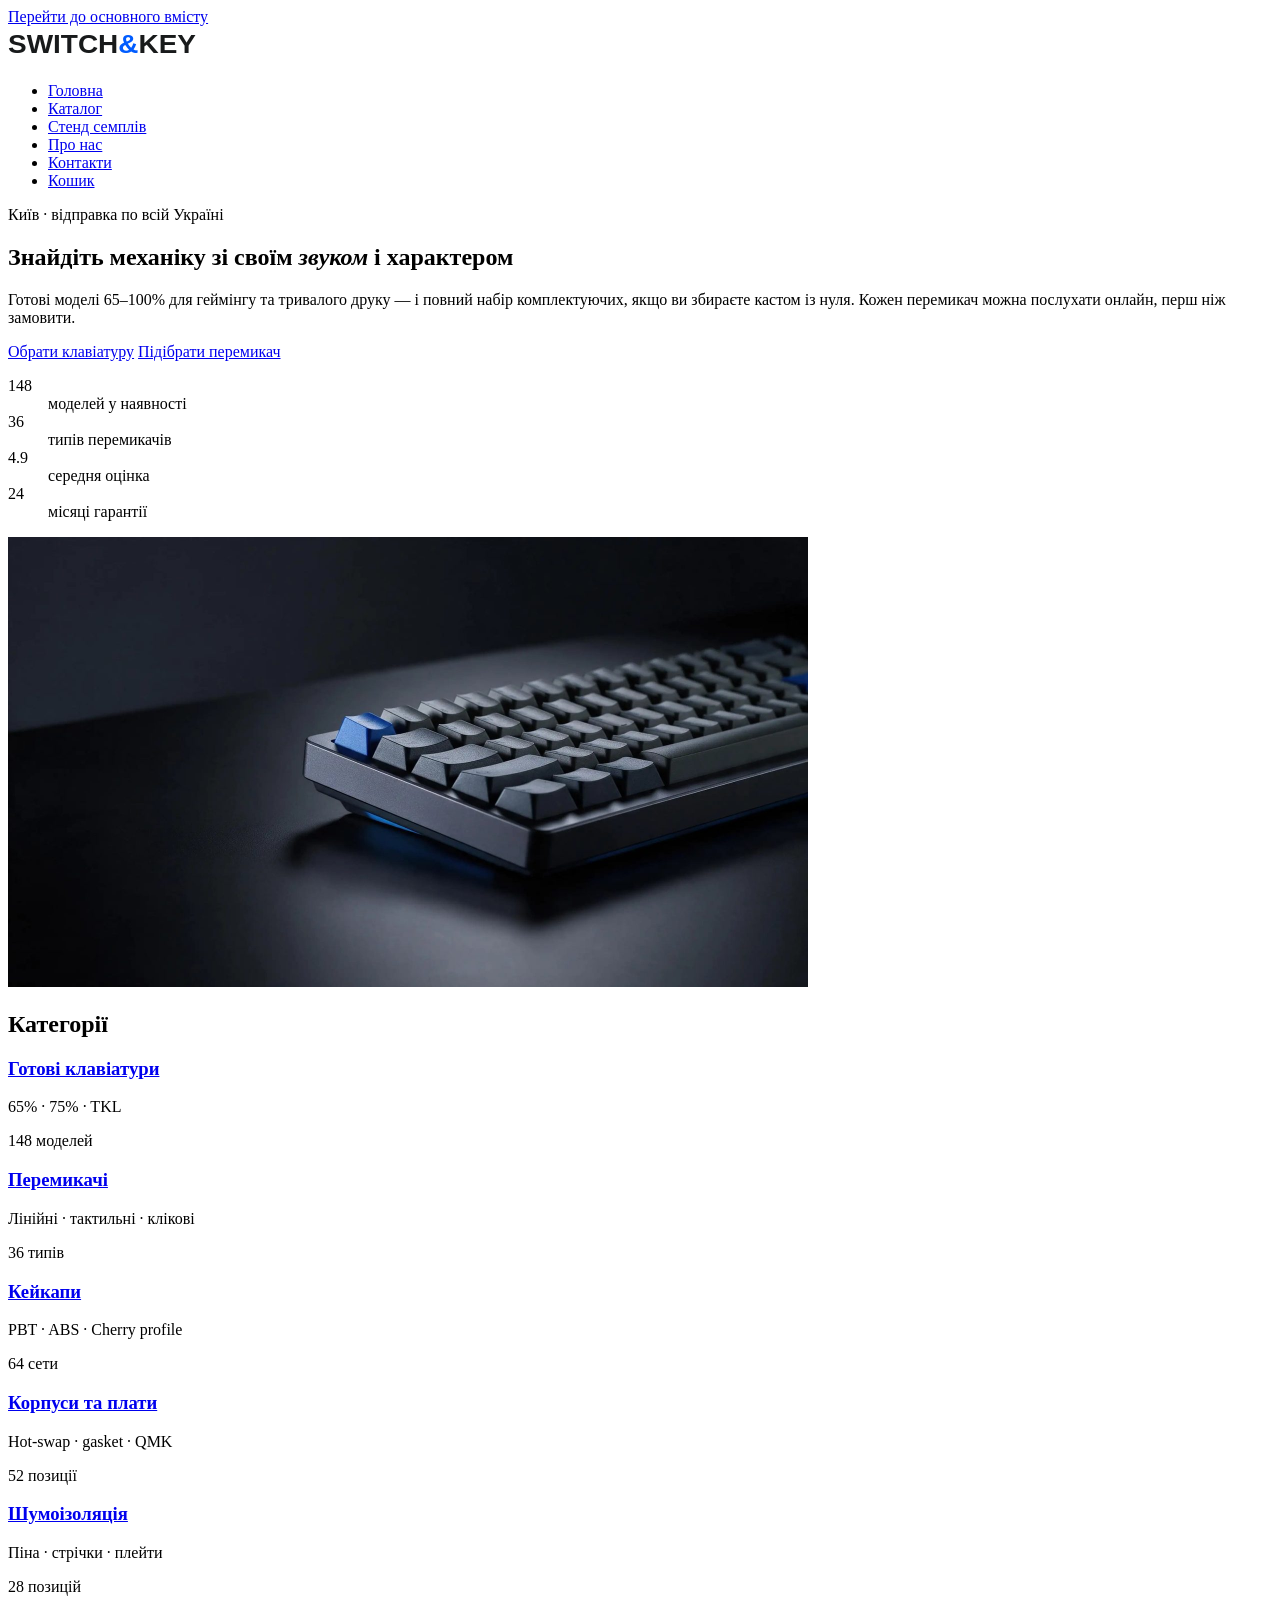
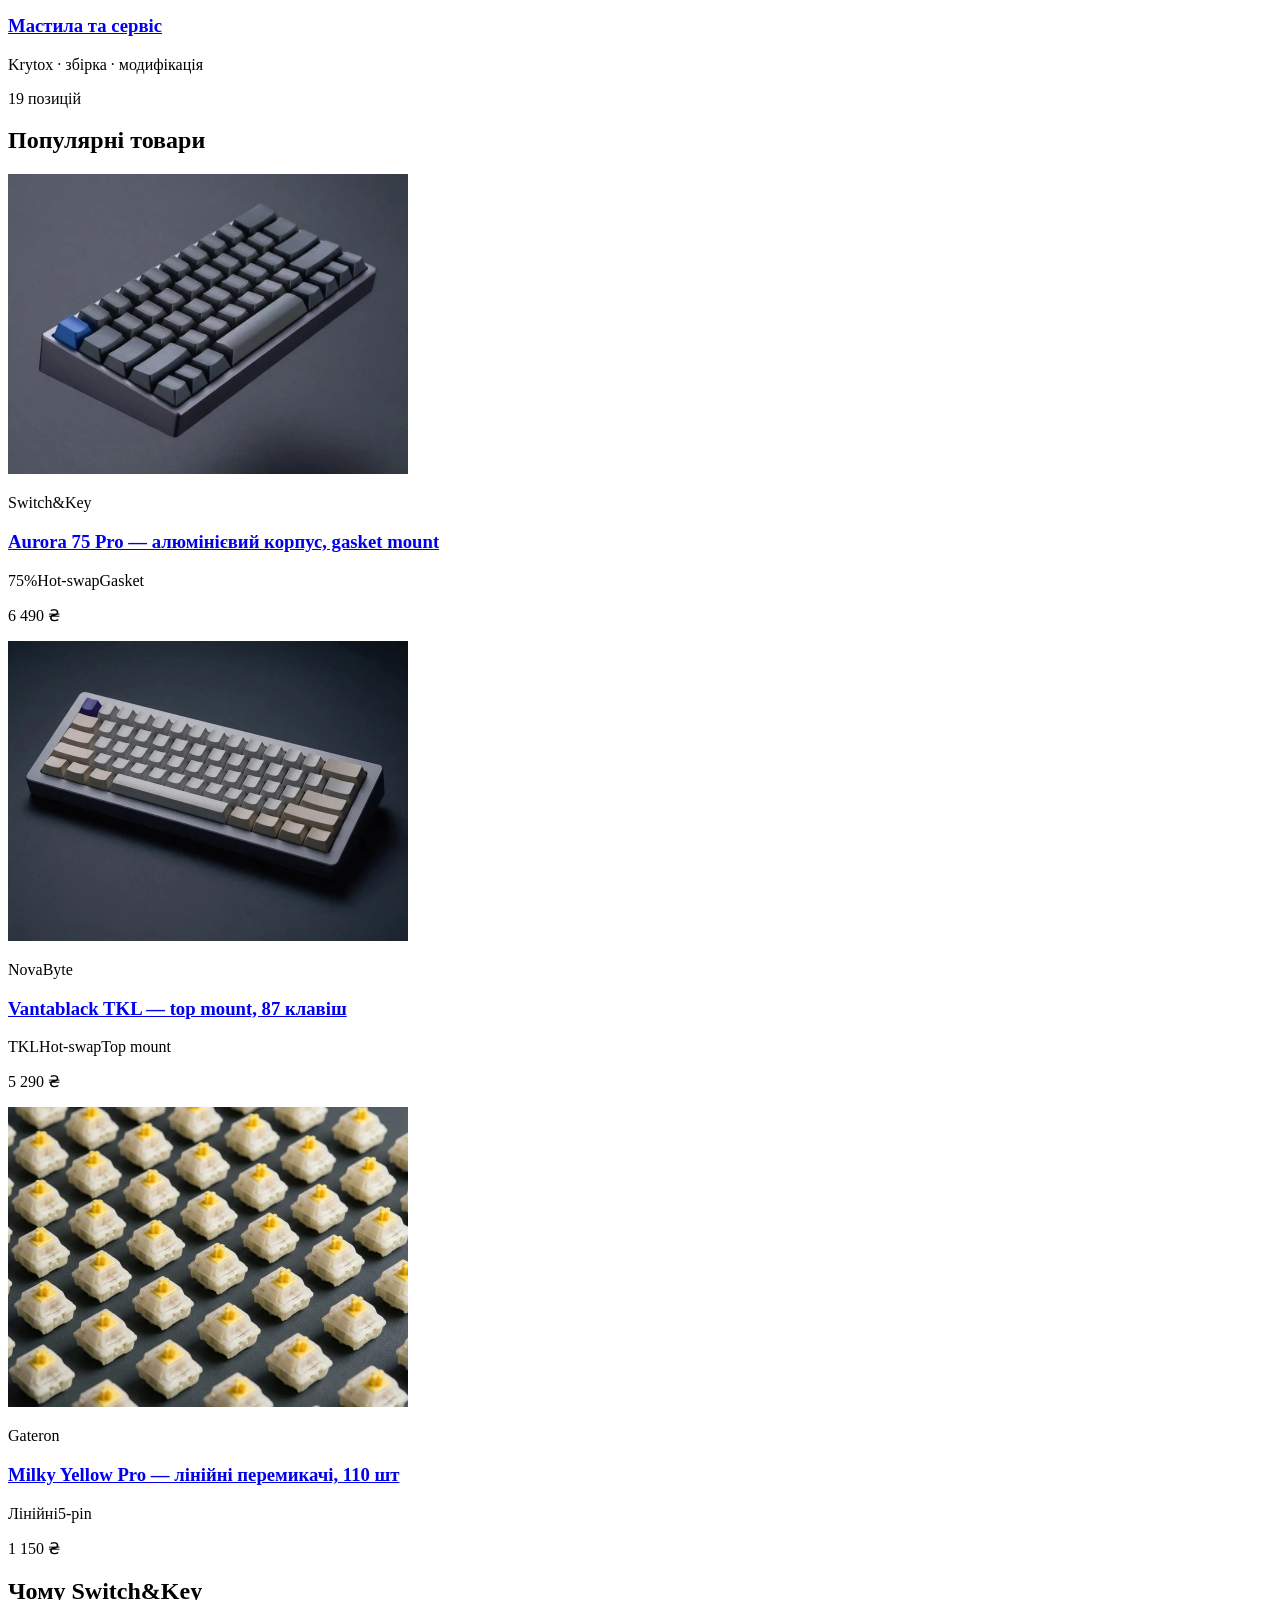
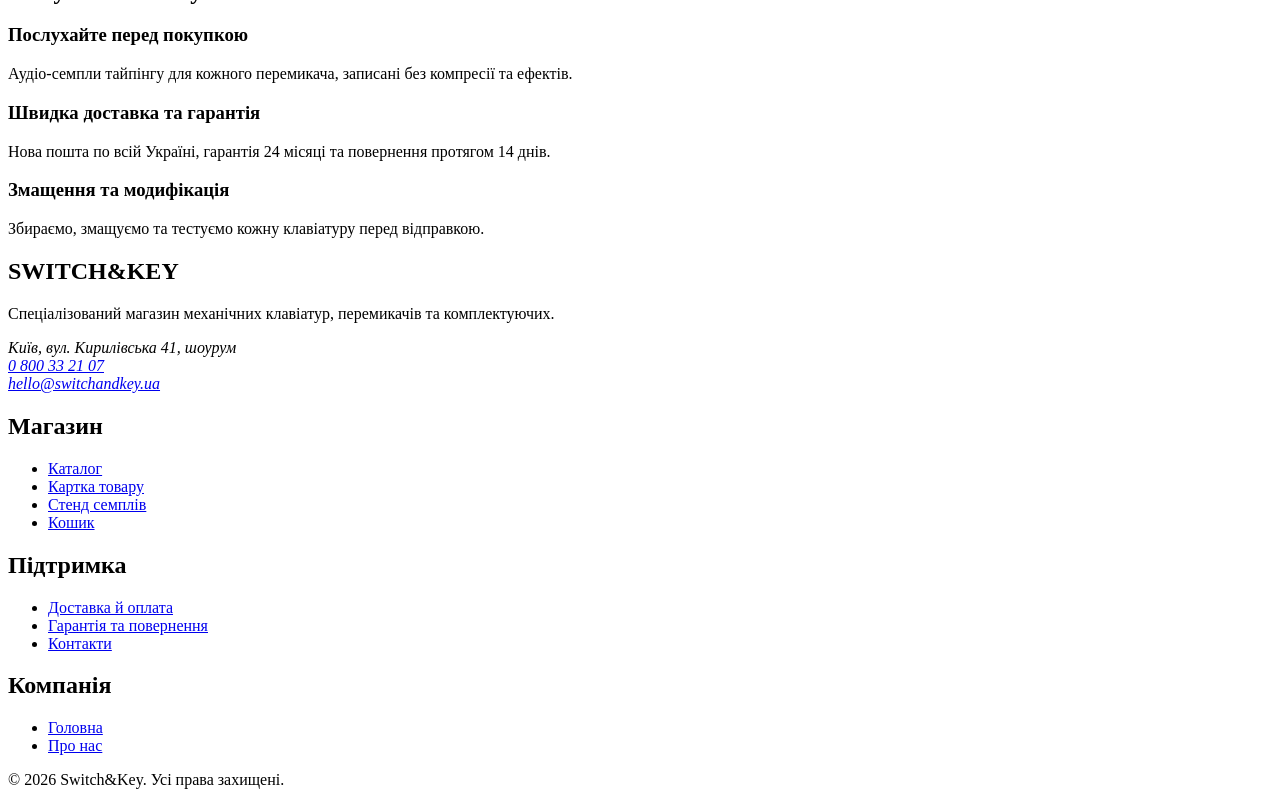
<file: index.html>
<!DOCTYPE html>
<html lang="uk">
<head>
  <meta charset="UTF-8">
  <meta name="viewport" content="width=device-width, initial-scale=1.0">
  <meta name="description" content="Switch&Key — магазин механічних клавіатур, перемикачів, кейкапів, плат та шумоізоляції. Аудіо-семпли тайпінгу перед покупкою.">
  <title>Switch&Key — механічні клавіатури, перемикачі та комплектуючі</title>
  <link rel="stylesheet" href="css/style.css">
</head>
<body>
  <a href="#main">Перейти до основного вмісту</a>
  <header>
    <div>
      <a href="index.html"><img src="images/logo.svg" alt="Switch&amp;Key — на головну" width="190" height="36"></a>
      <nav aria-label="Основна навігація">
        <ul>
          <li><a href="index.html" aria-current="page">Головна</a></li>
          <li><a href="catalog.html">Каталог</a></li>
          <li><a href="samples.html">Стенд семплів</a></li>
          <li><a href="about.html">Про нас</a></li>
          <li><a href="contacts.html">Контакти</a></li>
          <li><a href="cart.html">Кошик</a></li>
        </ul>
      </nav>
    </div>
  </header>

  <main id="main">
    <div>
      <section aria-labelledby="hero-title">
        <div>
          <p>Київ · відправка по всій Україні</p>
          <h1 id="hero-title">Знайдіть механіку зі своїм <em>звуком</em> і характером</h1>
          <p>Готові моделі 65–100% для геймінгу та тривалого друку — і повний набір комплектуючих, якщо ви збираєте кастом із нуля. Кожен перемикач можна послухати онлайн, перш ніж замовити.</p>
          <div>
            <a href="catalog.html">Обрати клавіатуру</a>
            <a href="samples.html">Підібрати перемикач</a>
          </div>
          <dl>
            <div><dt>148</dt><dd>моделей у наявності</dd></div>
            <div><dt>36</dt><dd>типів перемикачів</dd></div>
            <div><dt>4.9</dt><dd>середня оцінка</dd></div>
            <div><dt>24</dt><dd>місяці гарантії</dd></div>
          </dl>
        </div>
        <img src="images/black-blue-key.jpg" alt="Темна механічна клавіатура з синьою клавішею, вигляд збоку" width="800" height="450">
      </section>

      <section aria-labelledby="categories-title">
        <h2 id="categories-title">Категорії</h2>
        <div>
          <article>
            <h3><a href="catalog.html">Готові клавіатури</a></h3>
            <p>65% · 75% · TKL</p>
            <p>148 моделей</p>
          </article>
          <article>
            <h3><a href="catalog.html">Перемикачі</a></h3>
            <p>Лінійні · тактильні · клікові</p>
            <p>36 типів</p>
          </article>
          <article>
            <h3><a href="catalog.html">Кейкапи</a></h3>
            <p>PBT · ABS · Cherry profile</p>
            <p>64 сети</p>
          </article>
          <article>
            <h3><a href="catalog.html">Корпуси та плати</a></h3>
            <p>Hot-swap · gasket · QMK</p>
            <p>52 позиції</p>
          </article>
          <article>
            <h3><a href="catalog.html">Шумоізоляція</a></h3>
            <p>Піна · стрічки · плейти</p>
            <p>28 позицій</p>
          </article>
          <article>
            <h3><a href="about.html">Мастила та сервіс</a></h3>
            <p>Krytox · збірка · модифікація</p>
            <p>19 позицій</p>
          </article>
        </div>
      </section>

      <section aria-labelledby="popular-title">
        <h2 id="popular-title">Популярні товари</h2>
        <div>
          <article>
            <img src="images/aurora-75-pro.jpg" alt="Темно-сіра клавіатура Aurora 75 Pro з алюмінієвим корпусом і синьою клавішею" width="400" height="300" loading="lazy">
            <div>
              <p>Switch&amp;Key</p>
              <h3><a href="product.html">Aurora 75 Pro — алюмінієвий корпус, gasket mount</a></h3>
              <div><span>75%</span><span>Hot-swap</span><span>Gasket</span></div>
              <p>6 490 ₴</p>
            </div>
          </article>
          <article>
            <img src="images/vantablack-tkl.jpg" alt="Клавіатура у світло-сірому корпусі з білими та бежевими кейкапами" width="400" height="300" loading="lazy">
            <div>
              <p>NovaByte</p>
              <h3><a href="catalog.html">Vantablack TKL — top mount, 87 клавіш</a></h3>
              <div><span>TKL</span><span>Hot-swap</span><span>Top mount</span></div>
              <p>5 290 ₴</p>
            </div>
          </article>
          <article>
            <img src="images/milky-yellow.jpg" alt="Лінійні перемикачі Gateron Milky Yellow Pro з жовтими штоками" width="400" height="300" loading="lazy">
            <div>
              <p>Gateron</p>
              <h3><a href="catalog.html">Milky Yellow Pro — лінійні перемикачі, 110 шт</a></h3>
              <div><span>Лінійні</span><span>5-pin</span></div>
              <p>1 150 ₴</p>
            </div>
          </article>
        </div>
      </section>

      <section aria-labelledby="why-title">
        <h2 id="why-title">Чому Switch&amp;Key</h2>
        <div>
          <article>
            <h3>Послухайте перед покупкою</h3>
            <p>Аудіо-семпли тайпінгу для кожного перемикача, записані без компресії та ефектів.</p>
          </article>
          <article>
            <h3>Швидка доставка та гарантія</h3>
            <p>Нова пошта по всій Україні, гарантія 24 місяці та повернення протягом 14 днів.</p>
          </article>
          <article>
            <h3>Змащення та модифікація</h3>
            <p>Збираємо, змащуємо та тестуємо кожну клавіатуру перед відправкою.</p>
          </article>
        </div>
      </section>
    </div>
  </main>

  <footer>
    <div>
      <div>
        <section aria-labelledby="f-about">
          <h2 id="f-about">SWITCH<span>&amp;</span>KEY</h2>
          <p>Спеціалізований магазин механічних клавіатур, перемикачів та комплектуючих.</p>
          <address>
            Київ, вул. Кирилівська 41, шоурум<br>
            <a href="tel:+380800332107">0 800 33 21 07</a><br>
            <a href="mailto:hello@switchandkey.ua">hello@switchandkey.ua</a>
          </address>
        </section>
        <nav aria-labelledby="f-catalog">
          <h2 id="f-catalog">Магазин</h2>
          <ul>
            <li><a href="catalog.html">Каталог</a></li>
            <li><a href="product.html">Картка товару</a></li>
            <li><a href="samples.html">Стенд семплів</a></li>
            <li><a href="cart.html">Кошик</a></li>
          </ul>
        </nav>
        <nav aria-labelledby="f-support">
          <h2 id="f-support">Підтримка</h2>
          <ul>
            <li><a href="about.html#delivery">Доставка й оплата</a></li>
            <li><a href="about.html#warranty">Гарантія та повернення</a></li>
            <li><a href="contacts.html">Контакти</a></li>
          </ul>
        </nav>
        <nav aria-labelledby="f-company">
          <h2 id="f-company">Компанія</h2>
          <ul>
            <li><a href="index.html">Головна</a></li>
            <li><a href="about.html">Про нас</a></li>
          </ul>
        </nav>
      </div>
      <p>&copy; 2026 Switch&amp;Key. Усі права захищені.</p>
    </div>
  </footer>

  <script src="js/main.js"></script>
</body>
</html>
</file>
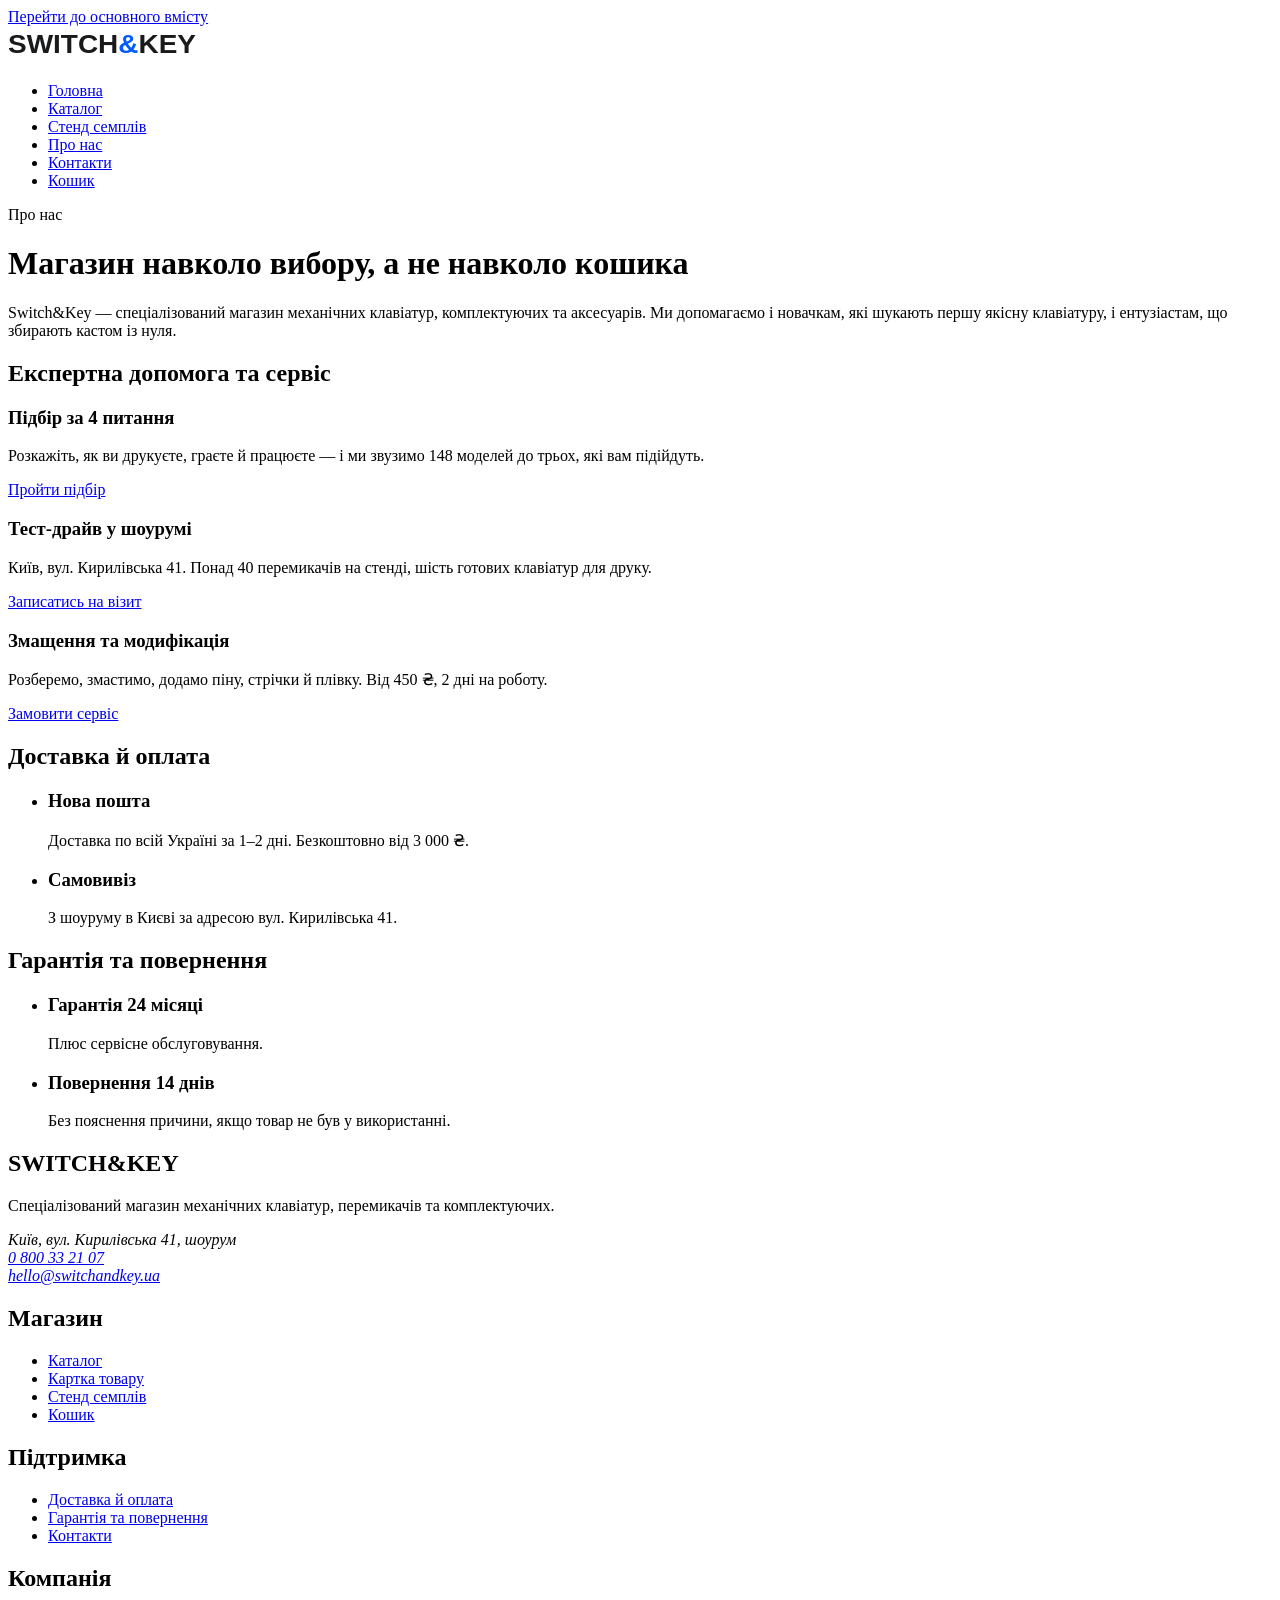
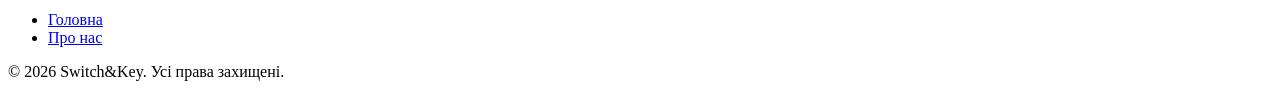
<file: about.html>
<!DOCTYPE html>
<html lang="uk">
<head>
  <meta charset="UTF-8">
  <meta name="viewport" content="width=device-width, initial-scale=1.0">
  <meta name="description" content="Про Switch&Key: експертна допомога у виборі, сервіс змащення та модифікації, доставка і гарантія.">
  <title>Про нас — Switch&Key</title>
  <link rel="stylesheet" href="css/style.css">
</head>
<body>
  <a href="#main">Перейти до основного вмісту</a>
  <header>
    <div>
      <a href="index.html"><img src="images/logo.svg" alt="Switch&amp;Key — на головну" width="190" height="36"></a>
      <nav aria-label="Основна навігація">
        <ul>
          <li><a href="index.html">Головна</a></li>
          <li><a href="catalog.html">Каталог</a></li>
          <li><a href="samples.html">Стенд семплів</a></li>
          <li><a href="about.html" aria-current="page">Про нас</a></li>
          <li><a href="contacts.html">Контакти</a></li>
          <li><a href="cart.html">Кошик</a></li>
        </ul>
      </nav>
    </div>
  </header>

  <main id="main">
    <div>
      <p>Про нас</p>
      <h1>Магазин навколо вибору, а не навколо кошика</h1>
      <p>Switch&amp;Key — спеціалізований магазин механічних клавіатур, комплектуючих та аксесуарів. Ми допомагаємо і новачкам, які шукають першу якісну клавіатуру, і ентузіастам, що збирають кастом із нуля.</p>

      <section aria-labelledby="help-title">
        <h2 id="help-title">Експертна допомога та сервіс</h2>
        <div>
          <article>
            <h3>Підбір за 4 питання</h3>
            <p>Розкажіть, як ви друкуєте, граєте й працюєте — і ми звузимо 148 моделей до трьох, які вам підійдуть.</p>
            <a href="contacts.html">Пройти підбір</a>
          </article>
          <article>
            <h3>Тест-драйв у шоурумі</h3>
            <p>Київ, вул. Кирилівська 41. Понад 40 перемикачів на стенді, шість готових клавіатур для друку.</p>
            <a href="contacts.html#visit">Записатись на візит</a>
          </article>
          <article>
            <h3>Змащення та модифікація</h3>
            <p>Розберемо, змастимо, додамо піну, стрічки й плівку. Від 450 ₴, 2 дні на роботу.</p>
            <a href="contacts.html">Замовити сервіс</a>
          </article>
        </div>
      </section>

      <section id="delivery" aria-labelledby="delivery-title">
        <h2 id="delivery-title">Доставка й оплата</h2>
        <ul>
          <li><h3>Нова пошта</h3><p>Доставка по всій Україні за 1–2 дні. Безкоштовно від 3 000 ₴.</p></li>
          <li><h3>Самовивіз</h3><p>З шоуруму в Києві за адресою вул. Кирилівська 41.</p></li>
        </ul>
      </section>

      <section id="warranty" aria-labelledby="warranty-title">
        <h2 id="warranty-title">Гарантія та повернення</h2>
        <ul>
          <li><h3>Гарантія 24 місяці</h3><p>Плюс сервісне обслуговування.</p></li>
          <li><h3>Повернення 14 днів</h3><p>Без пояснення причини, якщо товар не був у використанні.</p></li>
        </ul>
      </section>
    </div>
  </main>

  <footer>
    <div>
      <div>
        <section aria-labelledby="f-about">
          <h2 id="f-about">SWITCH<span>&amp;</span>KEY</h2>
          <p>Спеціалізований магазин механічних клавіатур, перемикачів та комплектуючих.</p>
          <address>
            Київ, вул. Кирилівська 41, шоурум<br>
            <a href="tel:+380800332107">0 800 33 21 07</a><br>
            <a href="mailto:hello@switchandkey.ua">hello@switchandkey.ua</a>
          </address>
        </section>
        <nav aria-labelledby="f-catalog">
          <h2 id="f-catalog">Магазин</h2>
          <ul>
            <li><a href="catalog.html">Каталог</a></li>
            <li><a href="product.html">Картка товару</a></li>
            <li><a href="samples.html">Стенд семплів</a></li>
            <li><a href="cart.html">Кошик</a></li>
          </ul>
        </nav>
        <nav aria-labelledby="f-support">
          <h2 id="f-support">Підтримка</h2>
          <ul>
            <li><a href="about.html#delivery">Доставка й оплата</a></li>
            <li><a href="about.html#warranty">Гарантія та повернення</a></li>
            <li><a href="contacts.html">Контакти</a></li>
          </ul>
        </nav>
        <nav aria-labelledby="f-company">
          <h2 id="f-company">Компанія</h2>
          <ul>
            <li><a href="index.html">Головна</a></li>
            <li><a href="about.html">Про нас</a></li>
          </ul>
        </nav>
      </div>
      <p>&copy; 2026 Switch&amp;Key. Усі права захищені.</p>
    </div>
  </footer>

  <script src="js/main.js"></script>
</body>
</html>
</file>
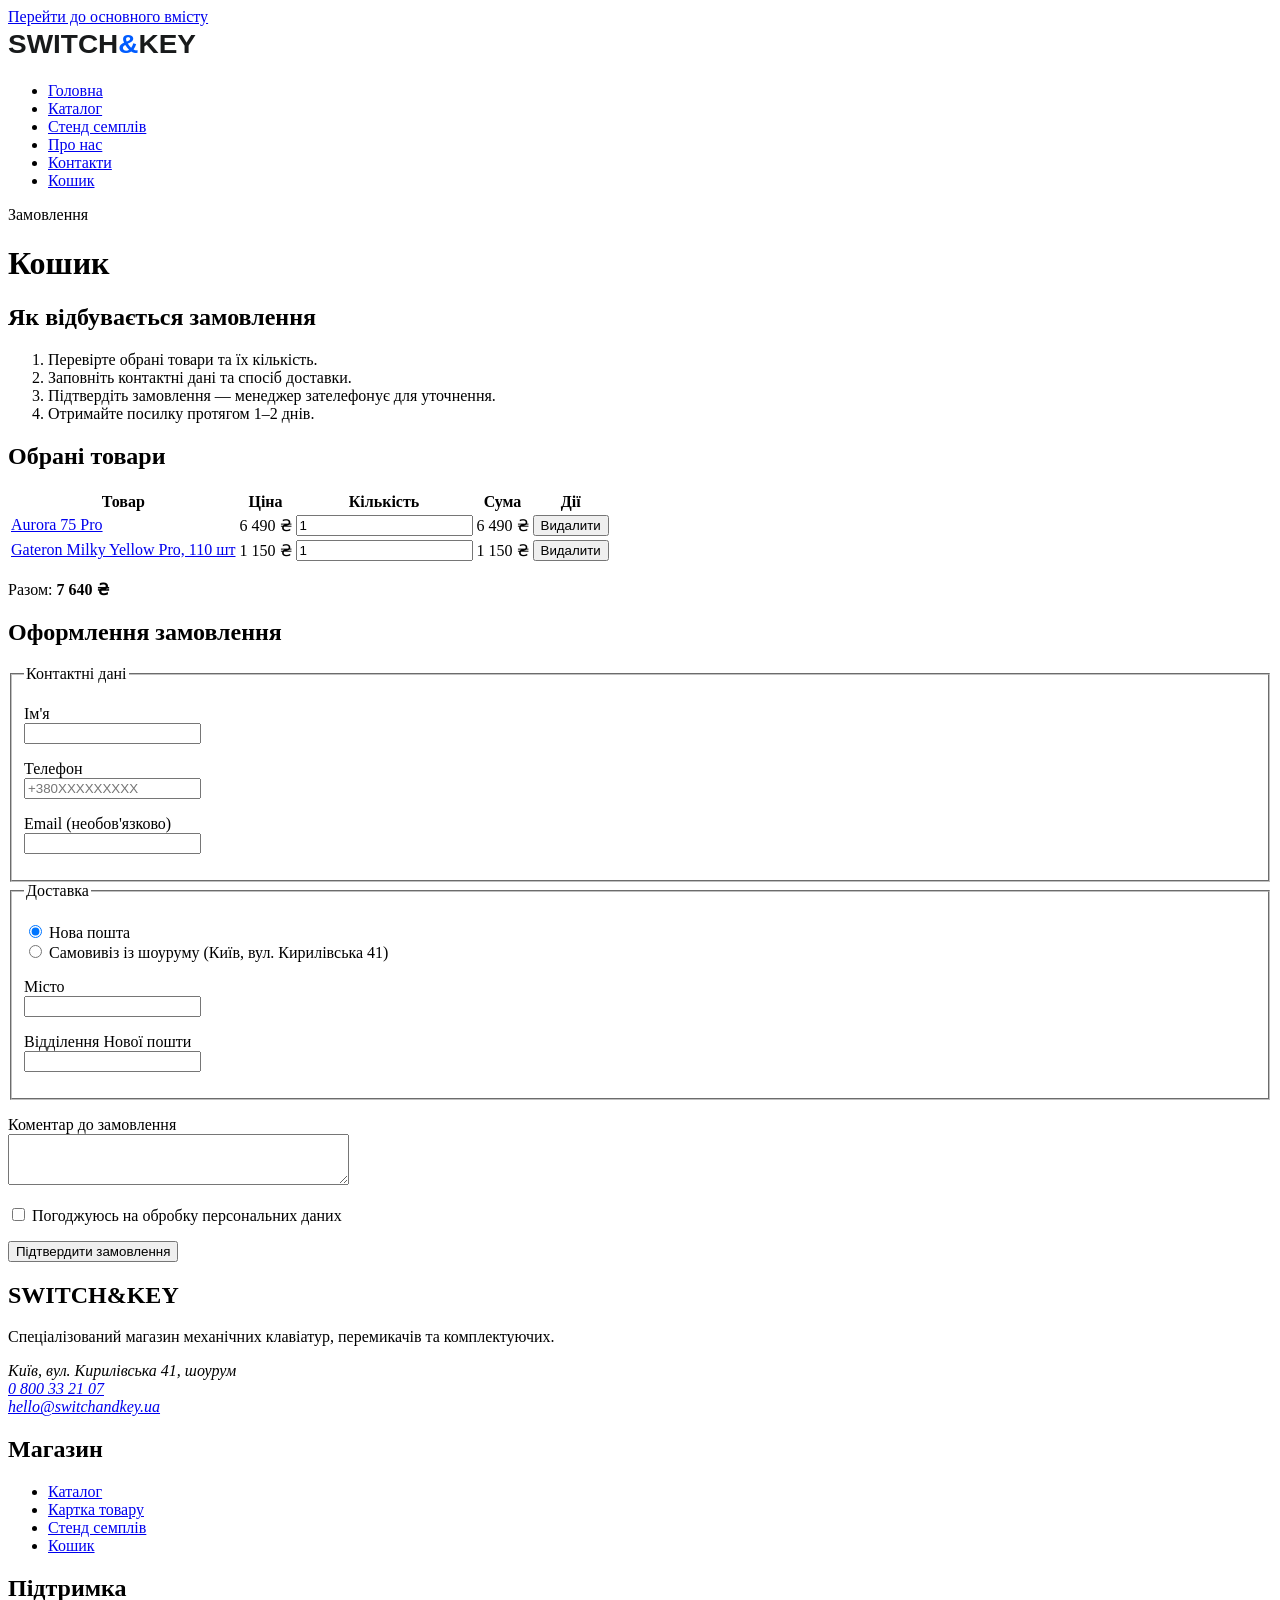
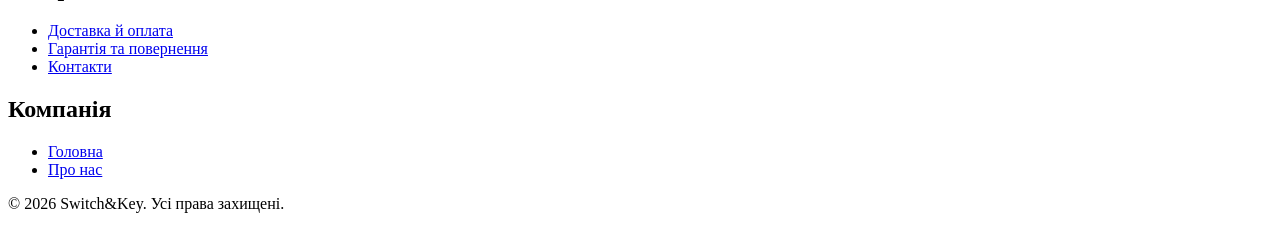
<file: cart.html>
<!DOCTYPE html>
<html lang="uk">
<head>
  <meta charset="UTF-8">
  <meta name="viewport" content="width=device-width, initial-scale=1.0">
  <meta name="description" content="Кошик та оформлення замовлення в магазині Switch&Key.">
  <title>Кошик — Switch&Key</title>
  <link rel="stylesheet" href="css/style.css">
</head>
<body>
  <a href="#main">Перейти до основного вмісту</a>
  <header>
    <div>
      <a href="index.html"><img src="images/logo.svg" alt="Switch&amp;Key — на головну" width="190" height="36"></a>
      <nav aria-label="Основна навігація">
        <ul>
          <li><a href="index.html">Головна</a></li>
          <li><a href="catalog.html">Каталог</a></li>
          <li><a href="samples.html">Стенд семплів</a></li>
          <li><a href="about.html">Про нас</a></li>
          <li><a href="contacts.html">Контакти</a></li>
          <li><a href="cart.html" aria-current="page">Кошик</a></li>
        </ul>
      </nav>
    </div>
  </header>

  <main id="main">
    <div>
      <p>Замовлення</p>
      <h1>Кошик</h1>

      <section aria-labelledby="steps-title">
        <h2 id="steps-title">Як відбувається замовлення</h2>
        <ol>
          <li>Перевірте обрані товари та їх кількість.</li>
          <li>Заповніть контактні дані та спосіб доставки.</li>
          <li>Підтвердіть замовлення — менеджер зателефонує для уточнення.</li>
          <li>Отримайте посилку протягом 1–2 днів.</li>
        </ol>
      </section>

      <section aria-labelledby="items-title">
        <h2 id="items-title">Обрані товари</h2>
        <div>
          <table>
            <thead>
              <tr><th scope="col">Товар</th><th scope="col">Ціна</th><th scope="col">Кількість</th><th scope="col">Сума</th><th scope="col"><span>Дії</span></th></tr>
            </thead>
            <tbody>
              <tr>
                <td><a href="product.html">Aurora 75 Pro</a></td>
                <td>6 490 ₴</td>
                <td><input type="number" name="qty1" value="1" min="1" aria-label="Кількість Aurora 75 Pro"></td>
                <td>6 490 ₴</td>
                <td><button type="button">Видалити</button></td>
              </tr>
              <tr>
                <td><a href="product.html">Gateron Milky Yellow Pro, 110 шт</a></td>
                <td>1 150 ₴</td>
                <td><input type="number" name="qty2" value="1" min="1" aria-label="Кількість Gateron Milky Yellow Pro"></td>
                <td>1 150 ₴</td>
                <td><button type="button">Видалити</button></td>
              </tr>
            </tbody>
          </table>
        </div>
        <p>Разом: <strong>7 640 ₴</strong></p>
      </section>

      <section aria-labelledby="checkout-title">
        <h2 id="checkout-title">Оформлення замовлення</h2>
        <form action="cart.html" method="post">
          <fieldset>
            <legend>Контактні дані</legend>
            <p>
              <label for="order-name">Ім'я</label><br>
              <input id="order-name" type="text" name="name" required minlength="2" autocomplete="name">
            </p>
            <p>
              <label for="order-phone">Телефон</label><br>
              <input id="order-phone" type="tel" name="phone" placeholder="+380XXXXXXXXX" required pattern="\+?380[0-9]{9}" title="Формат: +380XXXXXXXXX" autocomplete="tel">
            </p>
            <p>
              <label for="order-email">Email (необов'язково)</label><br>
              <input id="order-email" type="email" name="email" autocomplete="email">
            </p>
          </fieldset>

          <fieldset>
            <legend>Доставка</legend>
            <p>
              <label><input type="radio" name="delivery" value="nova-poshta" checked> Нова пошта</label><br>
              <label><input type="radio" name="delivery" value="pickup"> Самовивіз із шоуруму (Київ, вул. Кирилівська 41)</label>
            </p>
            <p>
              <label for="order-city">Місто</label><br>
              <input id="order-city" type="text" name="city" required autocomplete="address-level2">
            </p>
            <p>
              <label for="order-branch">Відділення Нової пошти</label><br>
              <input id="order-branch" type="text" name="branch">
            </p>
          </fieldset>

          <p>
            <label for="order-comment">Коментар до замовлення</label><br>
            <textarea id="order-comment" name="comment" rows="3" cols="40" maxlength="500"></textarea>
          </p>
          <p>
            <label><input type="checkbox" name="consent" required> Погоджуюсь на обробку персональних даних</label>
          </p>
          <p><button type="submit">Підтвердити замовлення</button></p>
        </form>
      </section>
    </div>
  </main>

  <footer>
    <div>
      <div>
        <section aria-labelledby="f-about">
          <h2 id="f-about">SWITCH<span>&amp;</span>KEY</h2>
          <p>Спеціалізований магазин механічних клавіатур, перемикачів та комплектуючих.</p>
          <address>
            Київ, вул. Кирилівська 41, шоурум<br>
            <a href="tel:+380800332107">0 800 33 21 07</a><br>
            <a href="mailto:hello@switchandkey.ua">hello@switchandkey.ua</a>
          </address>
        </section>
        <nav aria-labelledby="f-catalog">
          <h2 id="f-catalog">Магазин</h2>
          <ul>
            <li><a href="catalog.html">Каталог</a></li>
            <li><a href="product.html">Картка товару</a></li>
            <li><a href="samples.html">Стенд семплів</a></li>
            <li><a href="cart.html">Кошик</a></li>
          </ul>
        </nav>
        <nav aria-labelledby="f-support">
          <h2 id="f-support">Підтримка</h2>
          <ul>
            <li><a href="about.html#delivery">Доставка й оплата</a></li>
            <li><a href="about.html#warranty">Гарантія та повернення</a></li>
            <li><a href="contacts.html">Контакти</a></li>
          </ul>
        </nav>
        <nav aria-labelledby="f-company">
          <h2 id="f-company">Компанія</h2>
          <ul>
            <li><a href="index.html">Головна</a></li>
            <li><a href="about.html">Про нас</a></li>
          </ul>
        </nav>
      </div>
      <p>&copy; 2026 Switch&amp;Key. Усі права захищені.</p>
    </div>
  </footer>

  <script src="js/main.js"></script>
</body>
</html>
</file>
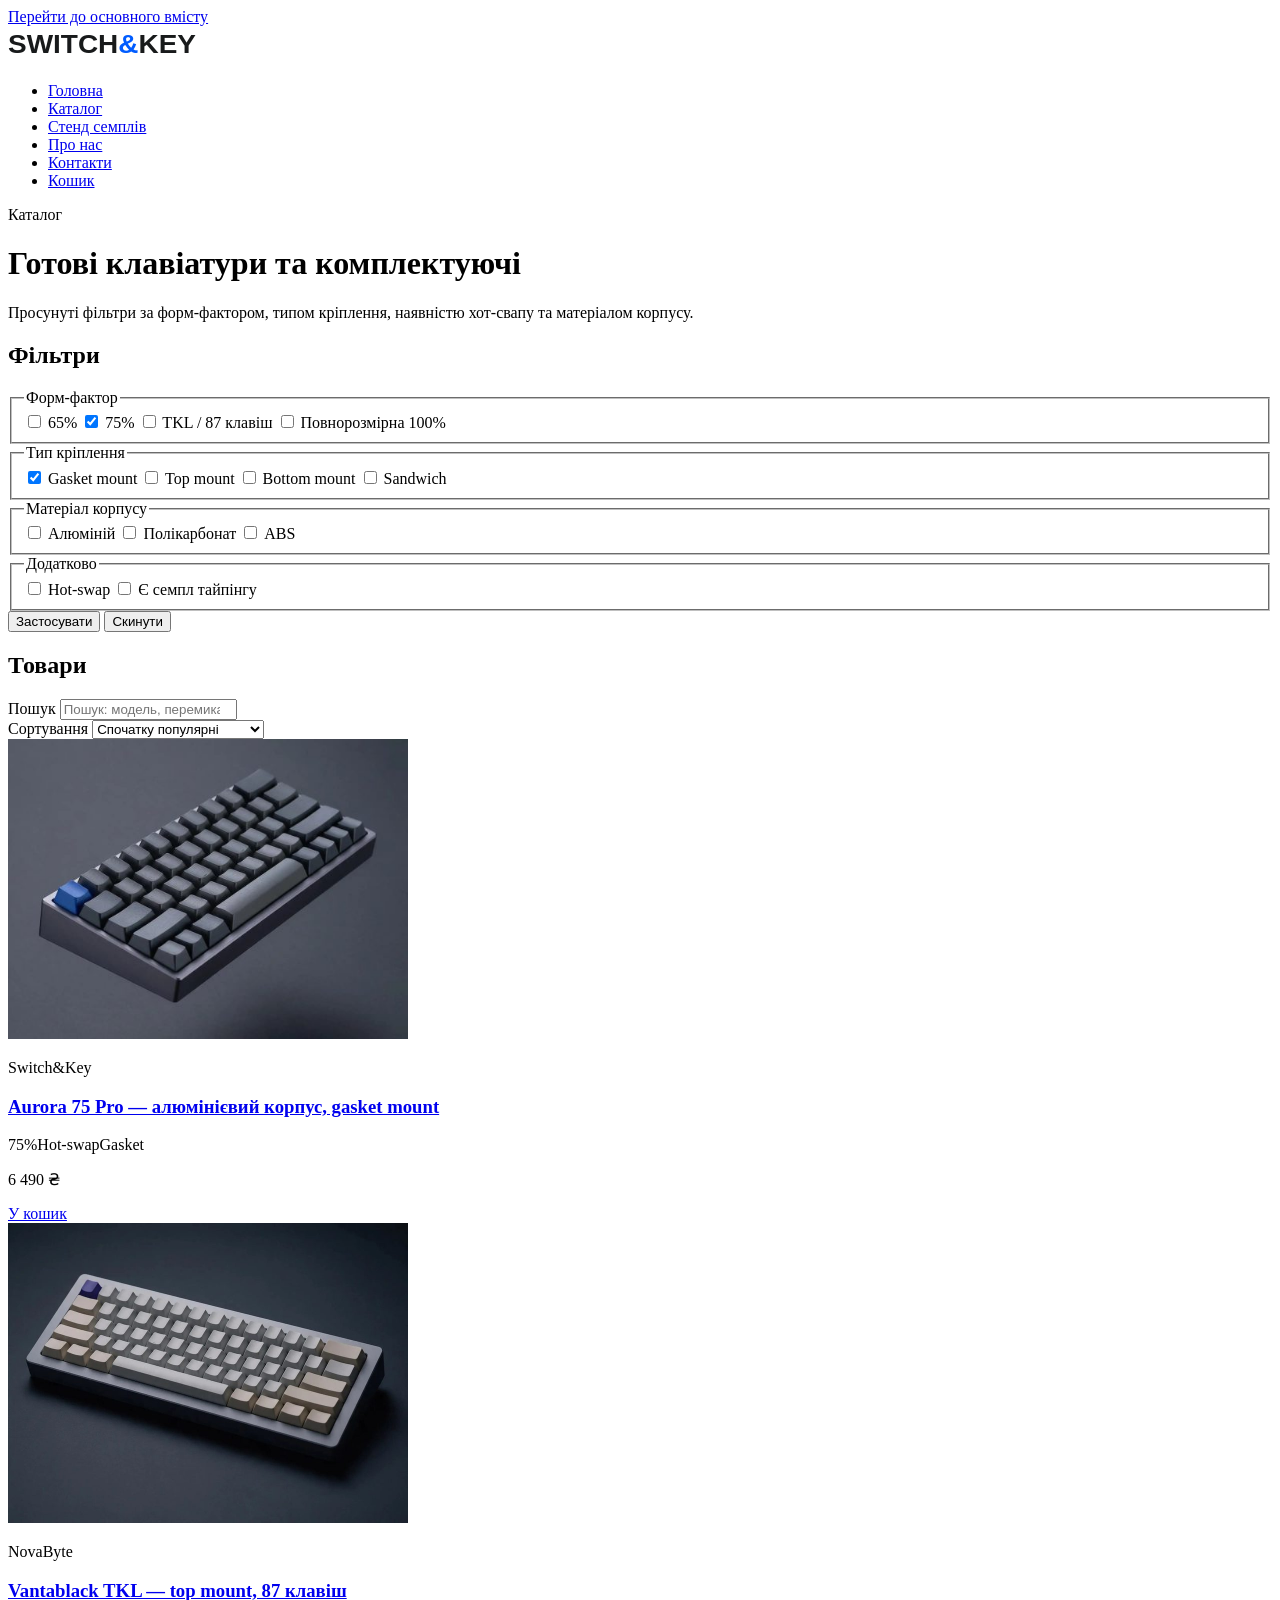
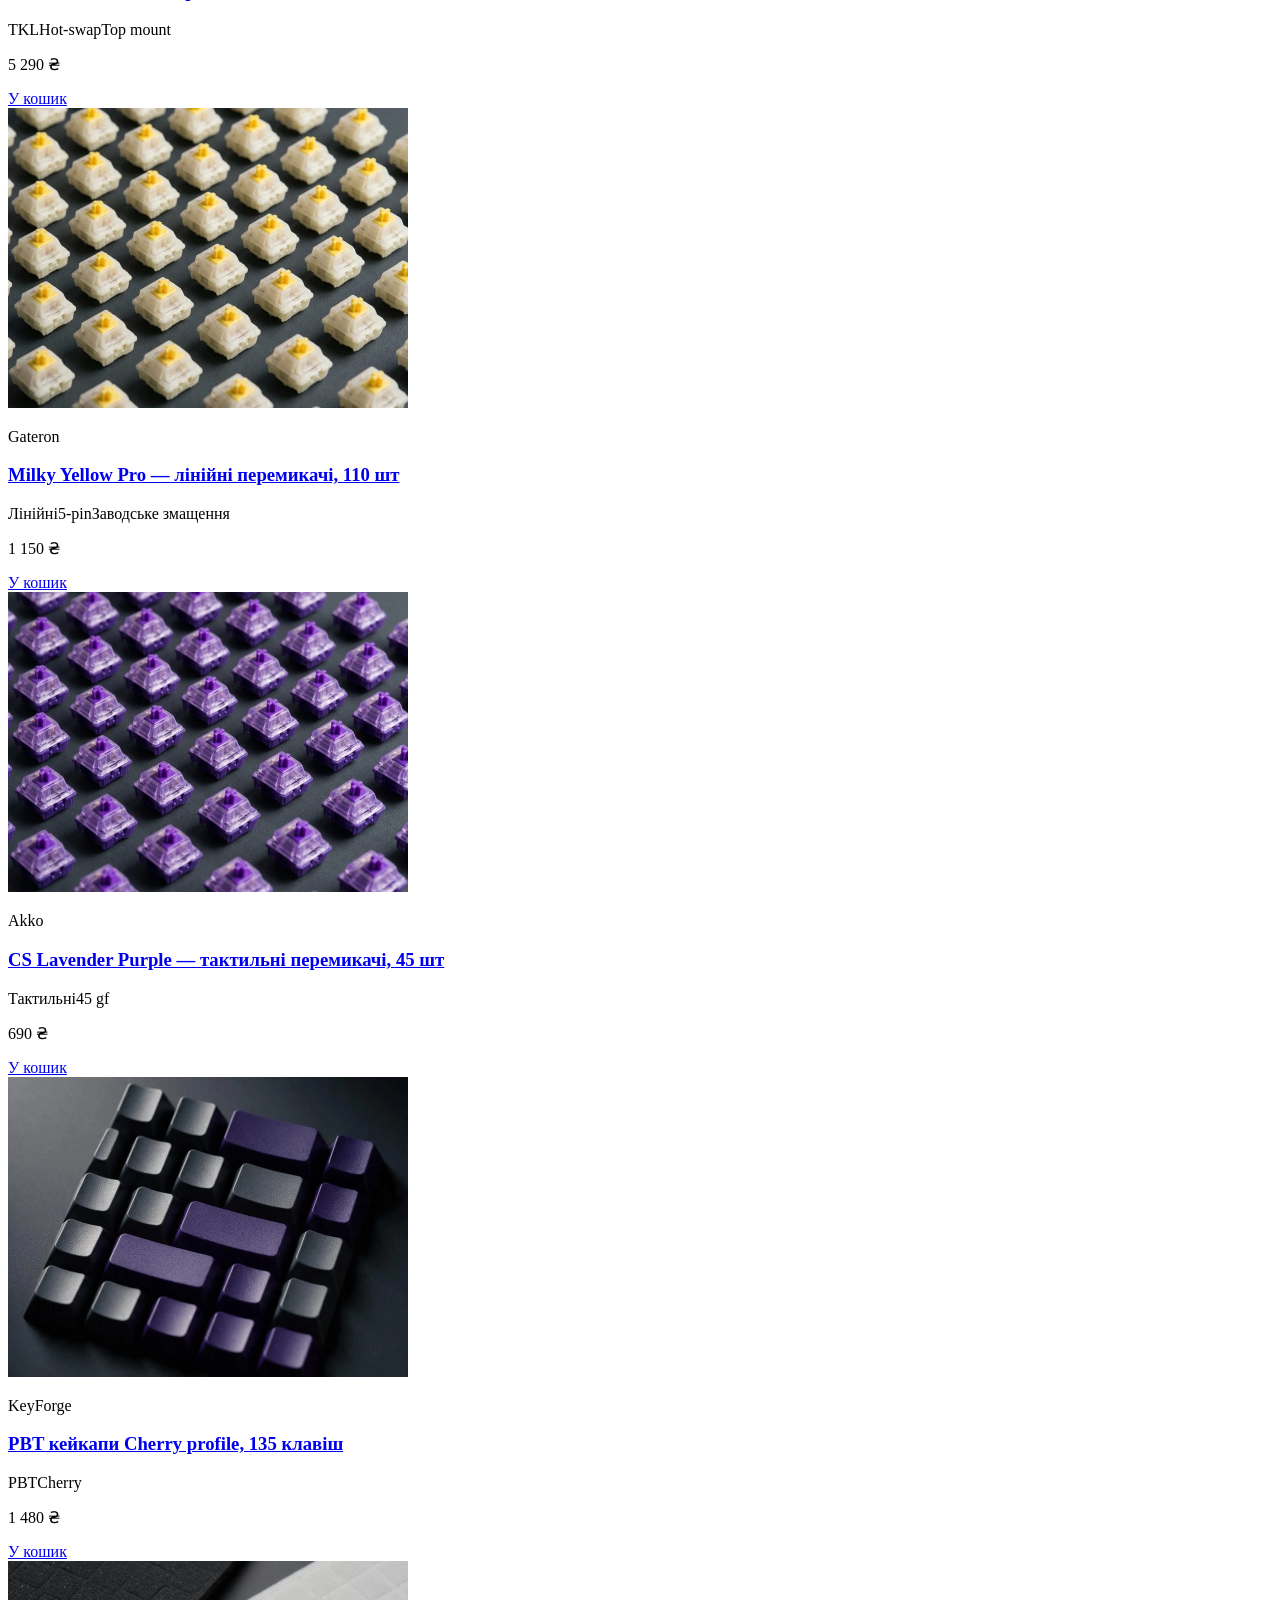
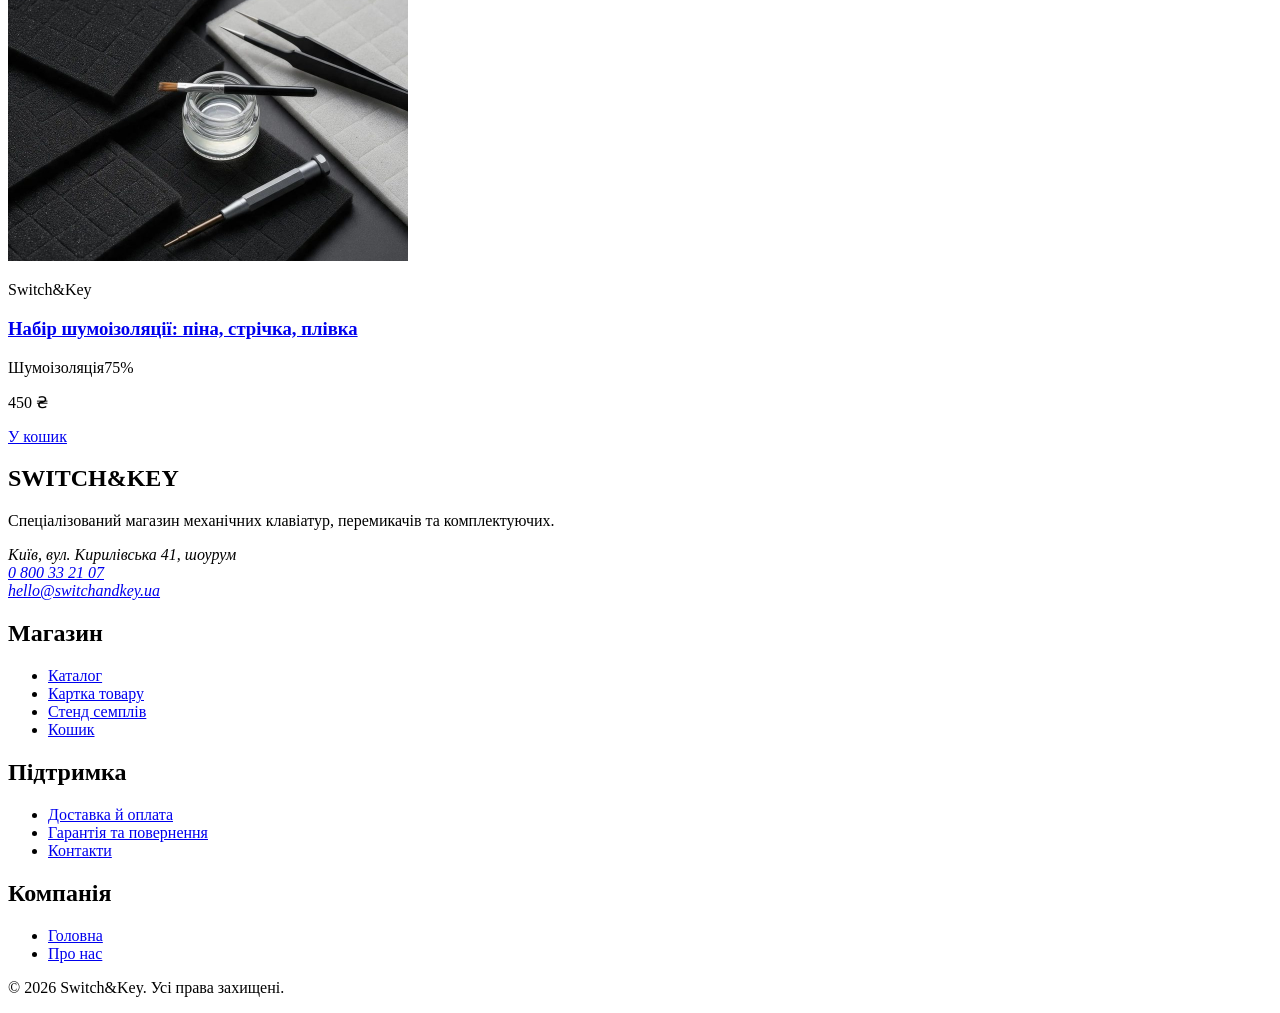
<file: catalog.html>
<!DOCTYPE html>
<html lang="uk">
<head>
  <meta charset="UTF-8">
  <meta name="viewport" content="width=device-width, initial-scale=1.0">
  <meta name="description" content="Каталог Switch&Key: готові механічні клавіатури та комплектуючі з фільтрами за форм-фактором, кріпленням і типом перемикачів.">
  <title>Каталог — Switch&Key</title>
  <link rel="stylesheet" href="css/style.css">
</head>
<body>
  <a href="#main">Перейти до основного вмісту</a>
  <header>
    <div>
      <a href="index.html"><img src="images/logo.svg" alt="Switch&amp;Key — на головну" width="190" height="36"></a>
      <nav aria-label="Основна навігація">
        <ul>
          <li><a href="index.html">Головна</a></li>
          <li><a href="catalog.html" aria-current="page">Каталог</a></li>
          <li><a href="samples.html">Стенд семплів</a></li>
          <li><a href="about.html">Про нас</a></li>
          <li><a href="contacts.html">Контакти</a></li>
          <li><a href="cart.html">Кошик</a></li>
        </ul>
      </nav>
    </div>
  </header>

  <main id="main">
    <div>
      <p>Каталог</p>
      <h1>Готові клавіатури та комплектуючі</h1>
      <p>Просунуті фільтри за форм-фактором, типом кріплення, наявністю хот-свапу та матеріалом корпусу.</p>

      <div>
        <aside aria-label="Фільтри каталогу">
          <h2>Фільтри</h2>
          <form action="catalog.html" method="get">
            <fieldset>
              <legend>Форм-фактор</legend>
              <label><input type="checkbox" name="form" value="65"> 65%</label>
              <label><input type="checkbox" name="form" value="75" checked> 75%</label>
              <label><input type="checkbox" name="form" value="tkl"> TKL / 87 клавіш</label>
              <label><input type="checkbox" name="form" value="100"> Повнорозмірна 100%</label>
            </fieldset>
            <fieldset>
              <legend>Тип кріплення</legend>
              <label><input type="checkbox" name="mount" value="gasket" checked> Gasket mount</label>
              <label><input type="checkbox" name="mount" value="top"> Top mount</label>
              <label><input type="checkbox" name="mount" value="bottom"> Bottom mount</label>
              <label><input type="checkbox" name="mount" value="sandwich"> Sandwich</label>
            </fieldset>
            <fieldset>
              <legend>Матеріал корпусу</legend>
              <label><input type="checkbox" name="material" value="aluminium"> Алюміній</label>
              <label><input type="checkbox" name="material" value="polycarbonate"> Полікарбонат</label>
              <label><input type="checkbox" name="material" value="abs"> ABS</label>
            </fieldset>
            <fieldset>
              <legend>Додатково</legend>
              <label><input type="checkbox" name="hotswap" value="1"> Hot-swap</label>
              <label><input type="checkbox" name="samples" value="1"> Є семпл тайпінгу</label>
            </fieldset>
            <button type="submit">Застосувати</button>
            <button type="reset">Скинути</button>
          </form>
        </aside>

        <section aria-labelledby="products-title">
          <h2 id="products-title">Товари</h2>
          <div>
            <form action="catalog.html" method="get" role="search">
              <label for="q">Пошук</label>
              <input id="q" type="search" name="q" placeholder="Пошук: модель, перемикач...">
            </form>
            <label>Сортування
              <select name="sort">
                <option>Спочатку популярні</option>
                <option>Від дешевих до дорогих</option>
                <option>Від дорогих до дешевих</option>
              </select>
            </label>
          </div>

          <div>
            <article>
              <img src="images/aurora-75-pro.jpg" alt="Темно-сіра клавіатура Aurora 75 Pro з алюмінієвим корпусом і синьою клавішею" width="400" height="300" loading="lazy">
              <div>
                <p>Switch&amp;Key</p>
                <h3><a href="product.html">Aurora 75 Pro — алюмінієвий корпус, gasket mount</a></h3>
                <div><span>75%</span><span>Hot-swap</span><span>Gasket</span></div>
                <div>
                  <p>6 490 ₴</p>
                  <a href="cart.html">У кошик</a>
                </div>
              </div>
            </article>
            <article>
              <img src="images/vantablack-tkl.jpg" alt="Клавіатура у світло-сірому корпусі з білими та бежевими кейкапами" width="400" height="300" loading="lazy">
              <div>
                <p>NovaByte</p>
                <h3><a href="product.html">Vantablack TKL — top mount, 87 клавіш</a></h3>
                <div><span>TKL</span><span>Hot-swap</span><span>Top mount</span></div>
                <div>
                  <p>5 290 ₴</p>
                  <a href="cart.html">У кошик</a>
                </div>
              </div>
            </article>
            <article>
              <img src="images/milky-yellow.jpg" alt="Лінійні перемикачі Gateron Milky Yellow Pro з жовтими штоками" width="400" height="300" loading="lazy">
              <div>
                <p>Gateron</p>
                <h3><a href="product.html">Milky Yellow Pro — лінійні перемикачі, 110 шт</a></h3>
                <div><span>Лінійні</span><span>5-pin</span><span>Заводське змащення</span></div>
                <div>
                  <p>1 150 ₴</p>
                  <a href="cart.html">У кошик</a>
                </div>
              </div>
            </article>
            <article>
              <img src="images/akko-lavender-purple.jpg" alt="Фіолетові перемикачі Akko CS Lavender Purple, розставлені рядами" width="400" height="300" loading="lazy">
              <div>
                <p>Akko</p>
                <h3><a href="product.html">CS Lavender Purple — тактильні перемикачі, 45 шт</a></h3>
                <div><span>Тактильні</span><span>45 gf</span></div>
                <div>
                  <p>690 ₴</p>
                  <a href="cart.html">У кошик</a>
                </div>
              </div>
            </article>
            <article>
              <img src="images/pbt-keycaps.jpg" alt="Набір PBT кейкапів сірого та фіолетового кольорів" width="400" height="300" loading="lazy">
              <div>
                <p>KeyForge</p>
                <h3><a href="product.html">PBT кейкапи Cherry profile, 135 клавіш</a></h3>
                <div><span>PBT</span><span>Cherry</span></div>
                <div>
                  <p>1 480 ₴</p>
                  <a href="cart.html">У кошик</a>
                </div>
              </div>
            </article>
            <article>
              <img src="images/foam-kit.jpg" alt="Шумоізоляційна піна, пензлик, мастило та інструменти для збірки клавіатури" width="400" height="300" loading="lazy">
              <div>
                <p>Switch&amp;Key</p>
                <h3><a href="product.html">Набір шумоізоляції: піна, стрічка, плівка</a></h3>
                <div><span>Шумоізоляція</span><span>75%</span></div>
                <div>
                  <p>450 ₴</p>
                  <a href="cart.html">У кошик</a>
                </div>
              </div>
            </article>
          </div>
        </section>
      </div>
    </div>
  </main>

  <footer>
    <div>
      <div>
        <section aria-labelledby="f-about">
          <h2 id="f-about">SWITCH<span>&amp;</span>KEY</h2>
          <p>Спеціалізований магазин механічних клавіатур, перемикачів та комплектуючих.</p>
          <address>
            Київ, вул. Кирилівська 41, шоурум<br>
            <a href="tel:+380800332107">0 800 33 21 07</a><br>
            <a href="mailto:hello@switchandkey.ua">hello@switchandkey.ua</a>
          </address>
        </section>
        <nav aria-labelledby="f-catalog">
          <h2 id="f-catalog">Магазин</h2>
          <ul>
            <li><a href="catalog.html">Каталог</a></li>
            <li><a href="product.html">Картка товару</a></li>
            <li><a href="samples.html">Стенд семплів</a></li>
            <li><a href="cart.html">Кошик</a></li>
          </ul>
        </nav>
        <nav aria-labelledby="f-support">
          <h2 id="f-support">Підтримка</h2>
          <ul>
            <li><a href="about.html#delivery">Доставка й оплата</a></li>
            <li><a href="about.html#warranty">Гарантія та повернення</a></li>
            <li><a href="contacts.html">Контакти</a></li>
          </ul>
        </nav>
        <nav aria-labelledby="f-company">
          <h2 id="f-company">Компанія</h2>
          <ul>
            <li><a href="index.html">Головна</a></li>
            <li><a href="about.html">Про нас</a></li>
          </ul>
        </nav>
      </div>
      <p>&copy; 2026 Switch&amp;Key. Усі права захищені.</p>
    </div>
  </footer>

  <script src="js/main.js"></script>
</body>
</html>
</file>
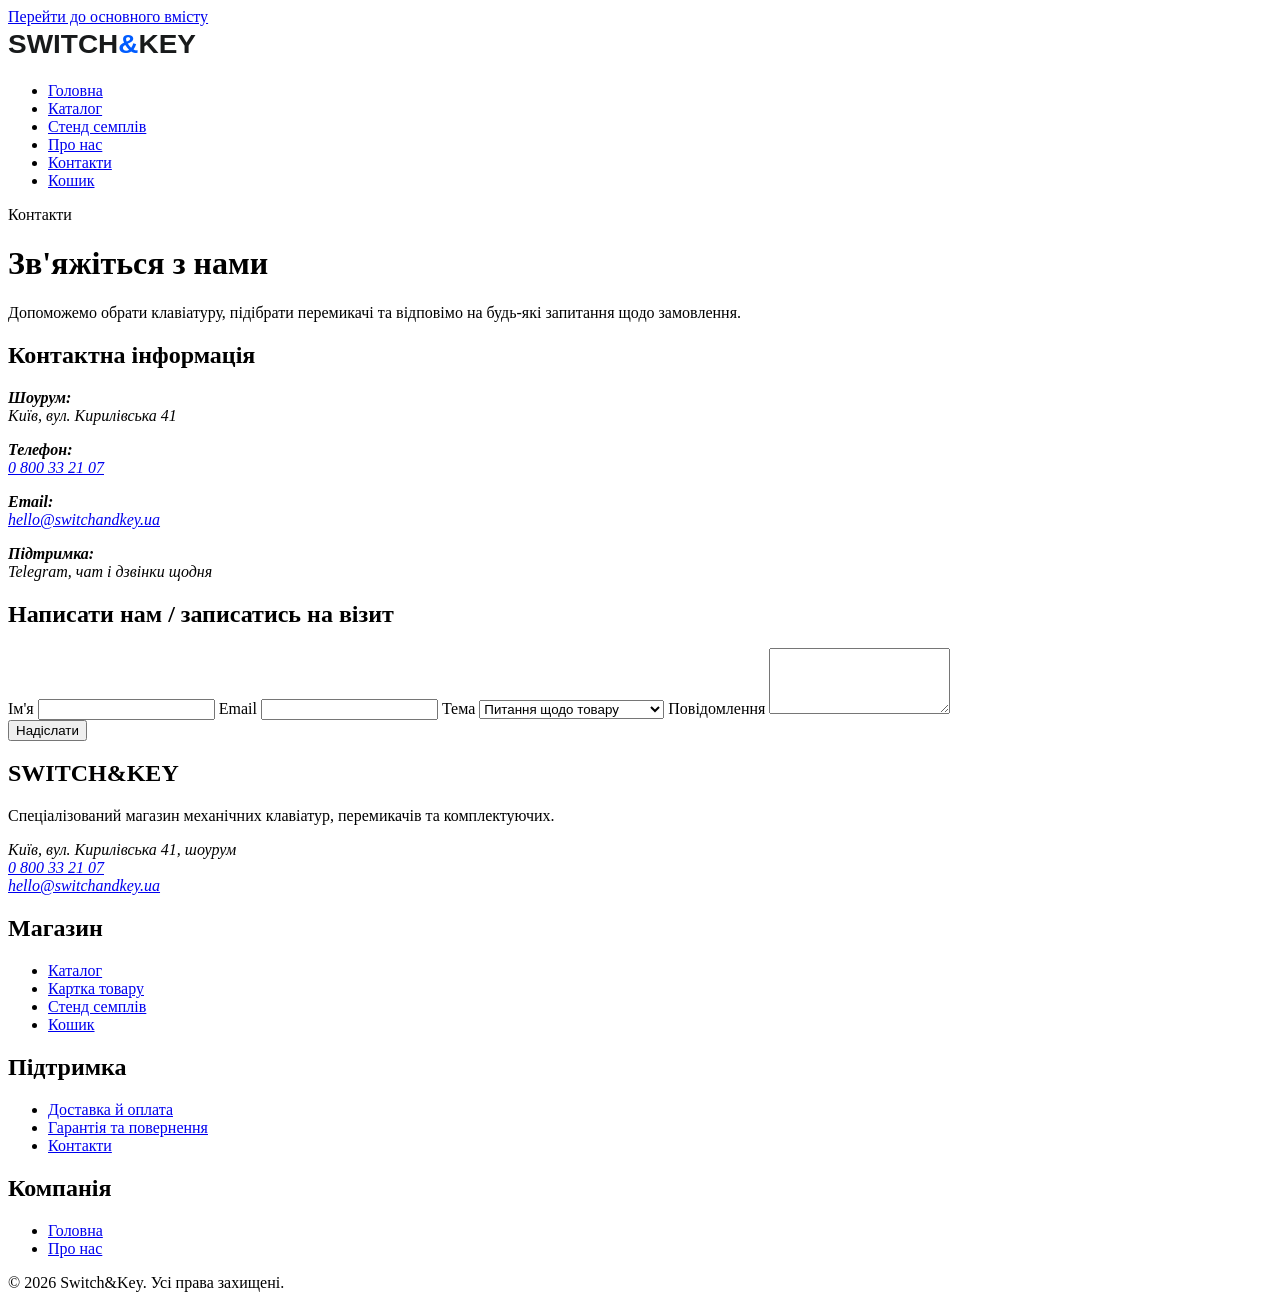
<file: contacts.html>
<!DOCTYPE html>
<html lang="uk">
<head>
  <meta charset="UTF-8">
  <meta name="viewport" content="width=device-width, initial-scale=1.0">
  <meta name="description" content="Контакти Switch&Key: адреса шоуруму в Києві, телефон, email та форма запису на тест-драйв.">
  <title>Контакти — Switch&Key</title>
  <link rel="stylesheet" href="css/style.css">
</head>
<body>
  <a href="#main">Перейти до основного вмісту</a>
  <header>
    <div>
      <a href="index.html"><img src="images/logo.svg" alt="Switch&amp;Key — на головну" width="190" height="36"></a>
      <nav aria-label="Основна навігація">
        <ul>
          <li><a href="index.html">Головна</a></li>
          <li><a href="catalog.html">Каталог</a></li>
          <li><a href="samples.html">Стенд семплів</a></li>
          <li><a href="about.html">Про нас</a></li>
          <li><a href="contacts.html" aria-current="page">Контакти</a></li>
          <li><a href="cart.html">Кошик</a></li>
        </ul>
      </nav>
    </div>
  </header>

  <main id="main">
    <div>
      <p>Контакти</p>
      <h1>Зв'яжіться з нами</h1>
      <p>Допоможемо обрати клавіатуру, підібрати перемикачі та відповімо на будь-які запитання щодо замовлення.</p>

      <div>
        <section aria-labelledby="info-title">
          <h2 id="info-title">Контактна інформація</h2>
          <address>
            <p><strong>Шоурум:</strong><br>Київ, вул. Кирилівська 41</p>
            <p><strong>Телефон:</strong><br><a href="tel:+380800332107">0 800 33 21 07</a></p>
            <p><strong>Email:</strong><br><a href="mailto:hello@switchandkey.ua">hello@switchandkey.ua</a></p>
            <p><strong>Підтримка:</strong><br>Telegram, чат і дзвінки щодня</p>
          </address>
        </section>

        <section id="visit" aria-labelledby="form-title">
          <h2 id="form-title">Написати нам / записатись на візит</h2>
          <form action="contacts.html" method="post">
            <label>Ім'я
              <input type="text" name="name" required autocomplete="name">
            </label>
            <label>Email
              <input type="email" name="email" required autocomplete="email">
            </label>
            <label>Тема
              <select name="topic">
                <option>Питання щодо товару</option>
                <option>Тест-драйв у шоурумі</option>
                <option>Змащення та модифікація</option>
                <option>Інше</option>
              </select>
            </label>
            <label>Повідомлення
              <textarea name="message" rows="4" required></textarea>
            </label>
            <div><button type="submit">Надіслати</button></div>
          </form>
        </section>
      </div>
    </div>
  </main>

  <footer>
    <div>
      <div>
        <section aria-labelledby="f-about">
          <h2 id="f-about">SWITCH<span>&amp;</span>KEY</h2>
          <p>Спеціалізований магазин механічних клавіатур, перемикачів та комплектуючих.</p>
          <address>
            Київ, вул. Кирилівська 41, шоурум<br>
            <a href="tel:+380800332107">0 800 33 21 07</a><br>
            <a href="mailto:hello@switchandkey.ua">hello@switchandkey.ua</a>
          </address>
        </section>
        <nav aria-labelledby="f-catalog">
          <h2 id="f-catalog">Магазин</h2>
          <ul>
            <li><a href="catalog.html">Каталог</a></li>
            <li><a href="product.html">Картка товару</a></li>
            <li><a href="samples.html">Стенд семплів</a></li>
            <li><a href="cart.html">Кошик</a></li>
          </ul>
        </nav>
        <nav aria-labelledby="f-support">
          <h2 id="f-support">Підтримка</h2>
          <ul>
            <li><a href="about.html#delivery">Доставка й оплата</a></li>
            <li><a href="about.html#warranty">Гарантія та повернення</a></li>
            <li><a href="contacts.html">Контакти</a></li>
          </ul>
        </nav>
        <nav aria-labelledby="f-company">
          <h2 id="f-company">Компанія</h2>
          <ul>
            <li><a href="index.html">Головна</a></li>
            <li><a href="about.html">Про нас</a></li>
          </ul>
        </nav>
      </div>
      <p>&copy; 2026 Switch&amp;Key. Усі права захищені.</p>
    </div>
  </footer>

  <script src="js/main.js"></script>
</body>
</html>
</file>
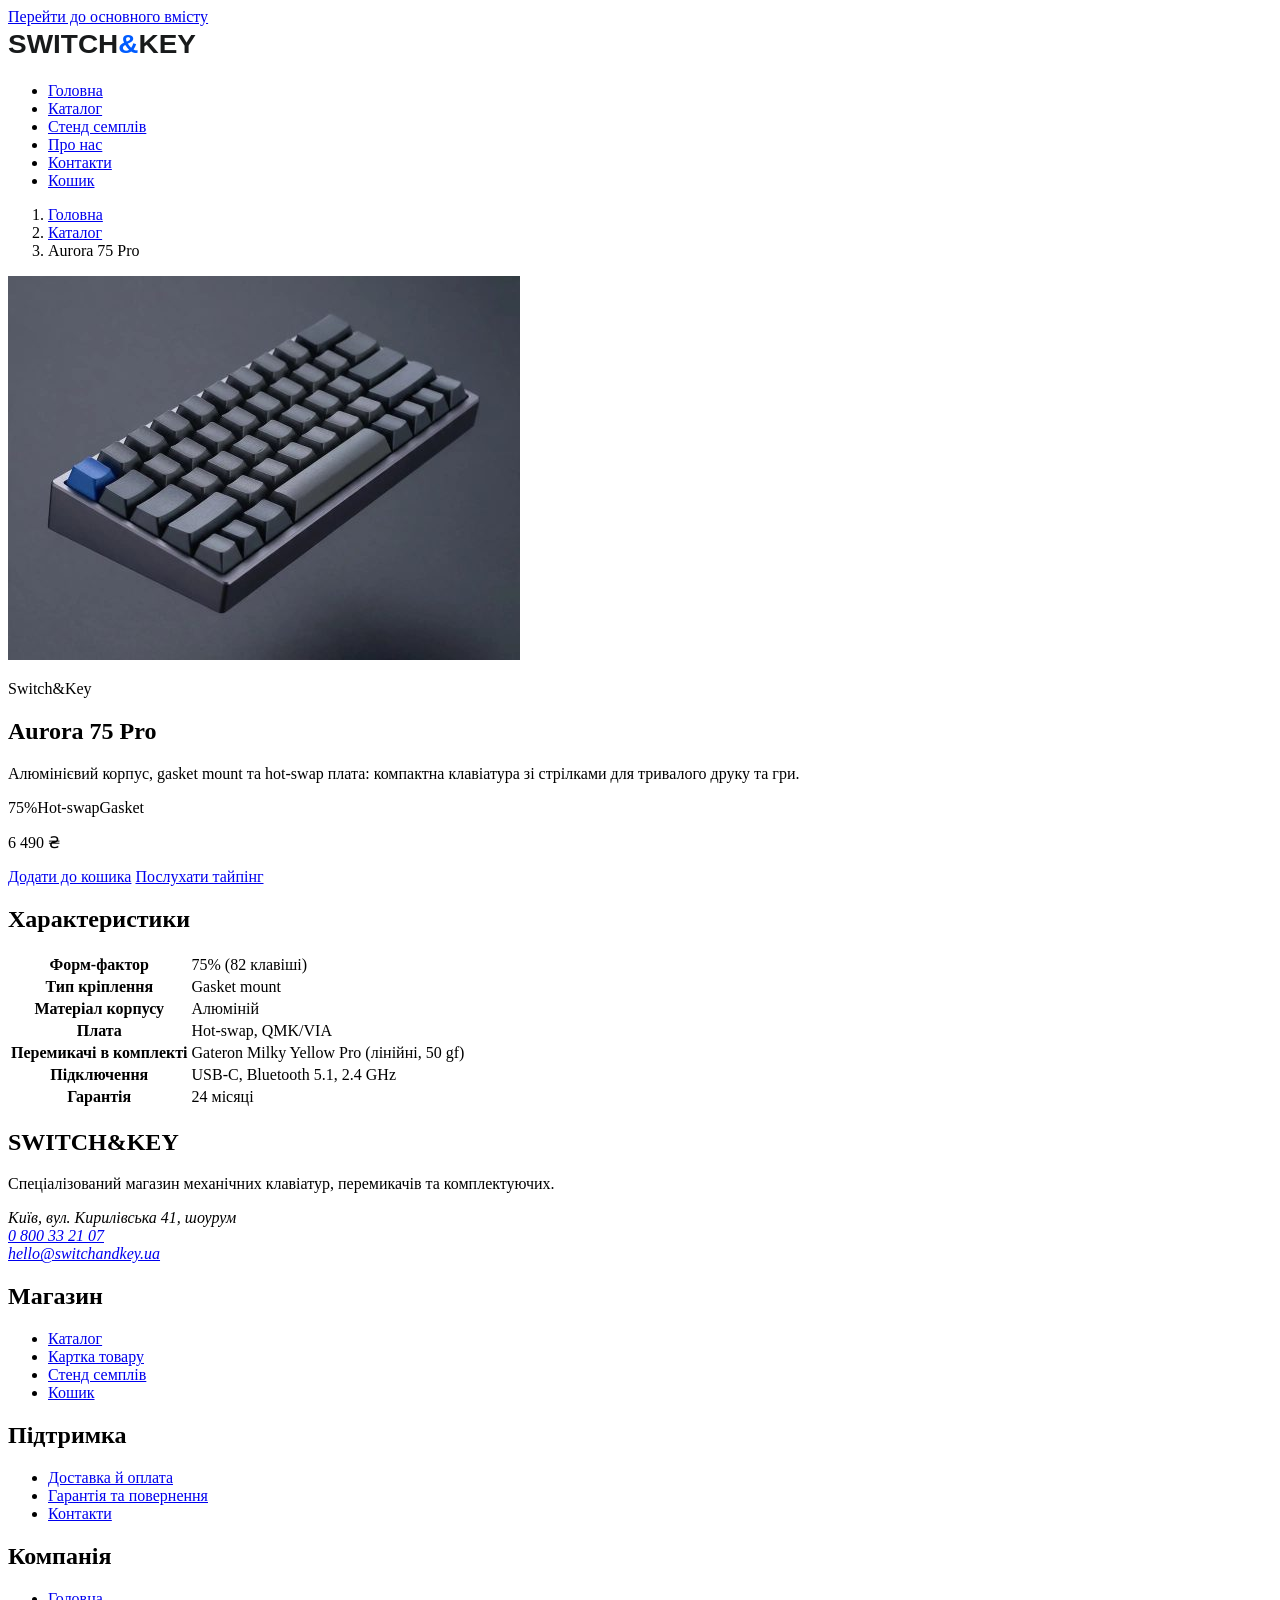
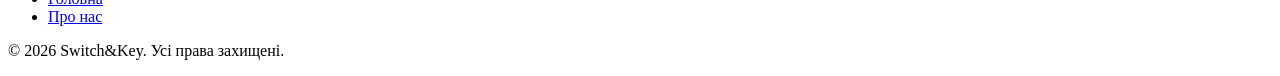
<file: product.html>
<!DOCTYPE html>
<html lang="uk">
<head>
  <meta charset="UTF-8">
  <meta name="viewport" content="width=device-width, initial-scale=1.0">
  <meta name="description" content="Aurora 75 Pro — механічна клавіатура 75% з алюмінієвим корпусом, gasket mount та hot-swap платою.">
  <title>Aurora 75 Pro — Switch&Key</title>
  <link rel="stylesheet" href="css/style.css">
</head>
<body>
  <a href="#main">Перейти до основного вмісту</a>
  <header>
    <div>
      <a href="index.html"><img src="images/logo.svg" alt="Switch&amp;Key — на головну" width="190" height="36"></a>
      <nav aria-label="Основна навігація">
        <ul>
          <li><a href="index.html">Головна</a></li>
          <li><a href="catalog.html" aria-current="page">Каталог</a></li>
          <li><a href="samples.html">Стенд семплів</a></li>
          <li><a href="about.html">Про нас</a></li>
          <li><a href="contacts.html">Контакти</a></li>
          <li><a href="cart.html">Кошик</a></li>
        </ul>
      </nav>
    </div>
  </header>

  <main id="main">
    <div>
      <nav aria-label="Шлях до сторінки">
        <ol>
          <li><a href="index.html">Головна</a></li>
          <li><a href="catalog.html">Каталог</a></li>
          <li aria-current="page">Aurora 75 Pro</li>
        </ol>
      </nav>

      <article>
        <img src="images/aurora-75-pro.jpg" alt="Темно-сіра клавіатура Aurora 75 Pro з алюмінієвим корпусом і синьою клавішею" width="512" height="384">

        <div>
          <p>Switch&amp;Key</p>
          <h1>Aurora 75 Pro</h1>
          <p>Алюмінієвий корпус, gasket mount та hot-swap плата: компактна клавіатура зі стрілками для тривалого друку та гри.</p>
          <div><span>75%</span><span>Hot-swap</span><span>Gasket</span></div>
          <p>6 490 ₴</p>
          <p>
            <a href="cart.html">Додати до кошика</a>
            <a href="samples.html">Послухати тайпінг</a>
          </p>
        </div>
      </article>

      <section aria-labelledby="specs-title">
        <h2 id="specs-title">Характеристики</h2>
        <div>
          <table>
            <tbody>
              <tr><th scope="row">Форм-фактор</th><td>75% (82 клавіші)</td></tr>
              <tr><th scope="row">Тип кріплення</th><td>Gasket mount</td></tr>
              <tr><th scope="row">Матеріал корпусу</th><td>Алюміній</td></tr>
              <tr><th scope="row">Плата</th><td>Hot-swap, QMK/VIA</td></tr>
              <tr><th scope="row">Перемикачі в комплекті</th><td>Gateron Milky Yellow Pro (лінійні, 50 gf)</td></tr>
              <tr><th scope="row">Підключення</th><td>USB-C, Bluetooth 5.1, 2.4 GHz</td></tr>
              <tr><th scope="row">Гарантія</th><td>24 місяці</td></tr>
            </tbody>
          </table>
        </div>
      </section>
    </div>
  </main>

  <footer>
    <div>
      <div>
        <section aria-labelledby="f-about">
          <h2 id="f-about">SWITCH<span>&amp;</span>KEY</h2>
          <p>Спеціалізований магазин механічних клавіатур, перемикачів та комплектуючих.</p>
          <address>
            Київ, вул. Кирилівська 41, шоурум<br>
            <a href="tel:+380800332107">0 800 33 21 07</a><br>
            <a href="mailto:hello@switchandkey.ua">hello@switchandkey.ua</a>
          </address>
        </section>
        <nav aria-labelledby="f-catalog">
          <h2 id="f-catalog">Магазин</h2>
          <ul>
            <li><a href="catalog.html">Каталог</a></li>
            <li><a href="product.html">Картка товару</a></li>
            <li><a href="samples.html">Стенд семплів</a></li>
            <li><a href="cart.html">Кошик</a></li>
          </ul>
        </nav>
        <nav aria-labelledby="f-support">
          <h2 id="f-support">Підтримка</h2>
          <ul>
            <li><a href="about.html#delivery">Доставка й оплата</a></li>
            <li><a href="about.html#warranty">Гарантія та повернення</a></li>
            <li><a href="contacts.html">Контакти</a></li>
          </ul>
        </nav>
        <nav aria-labelledby="f-company">
          <h2 id="f-company">Компанія</h2>
          <ul>
            <li><a href="index.html">Головна</a></li>
            <li><a href="about.html">Про нас</a></li>
          </ul>
        </nav>
      </div>
      <p>&copy; 2026 Switch&amp;Key. Усі права захищені.</p>
    </div>
  </footer>

  <script src="js/main.js"></script>
</body>
</html>
</file>
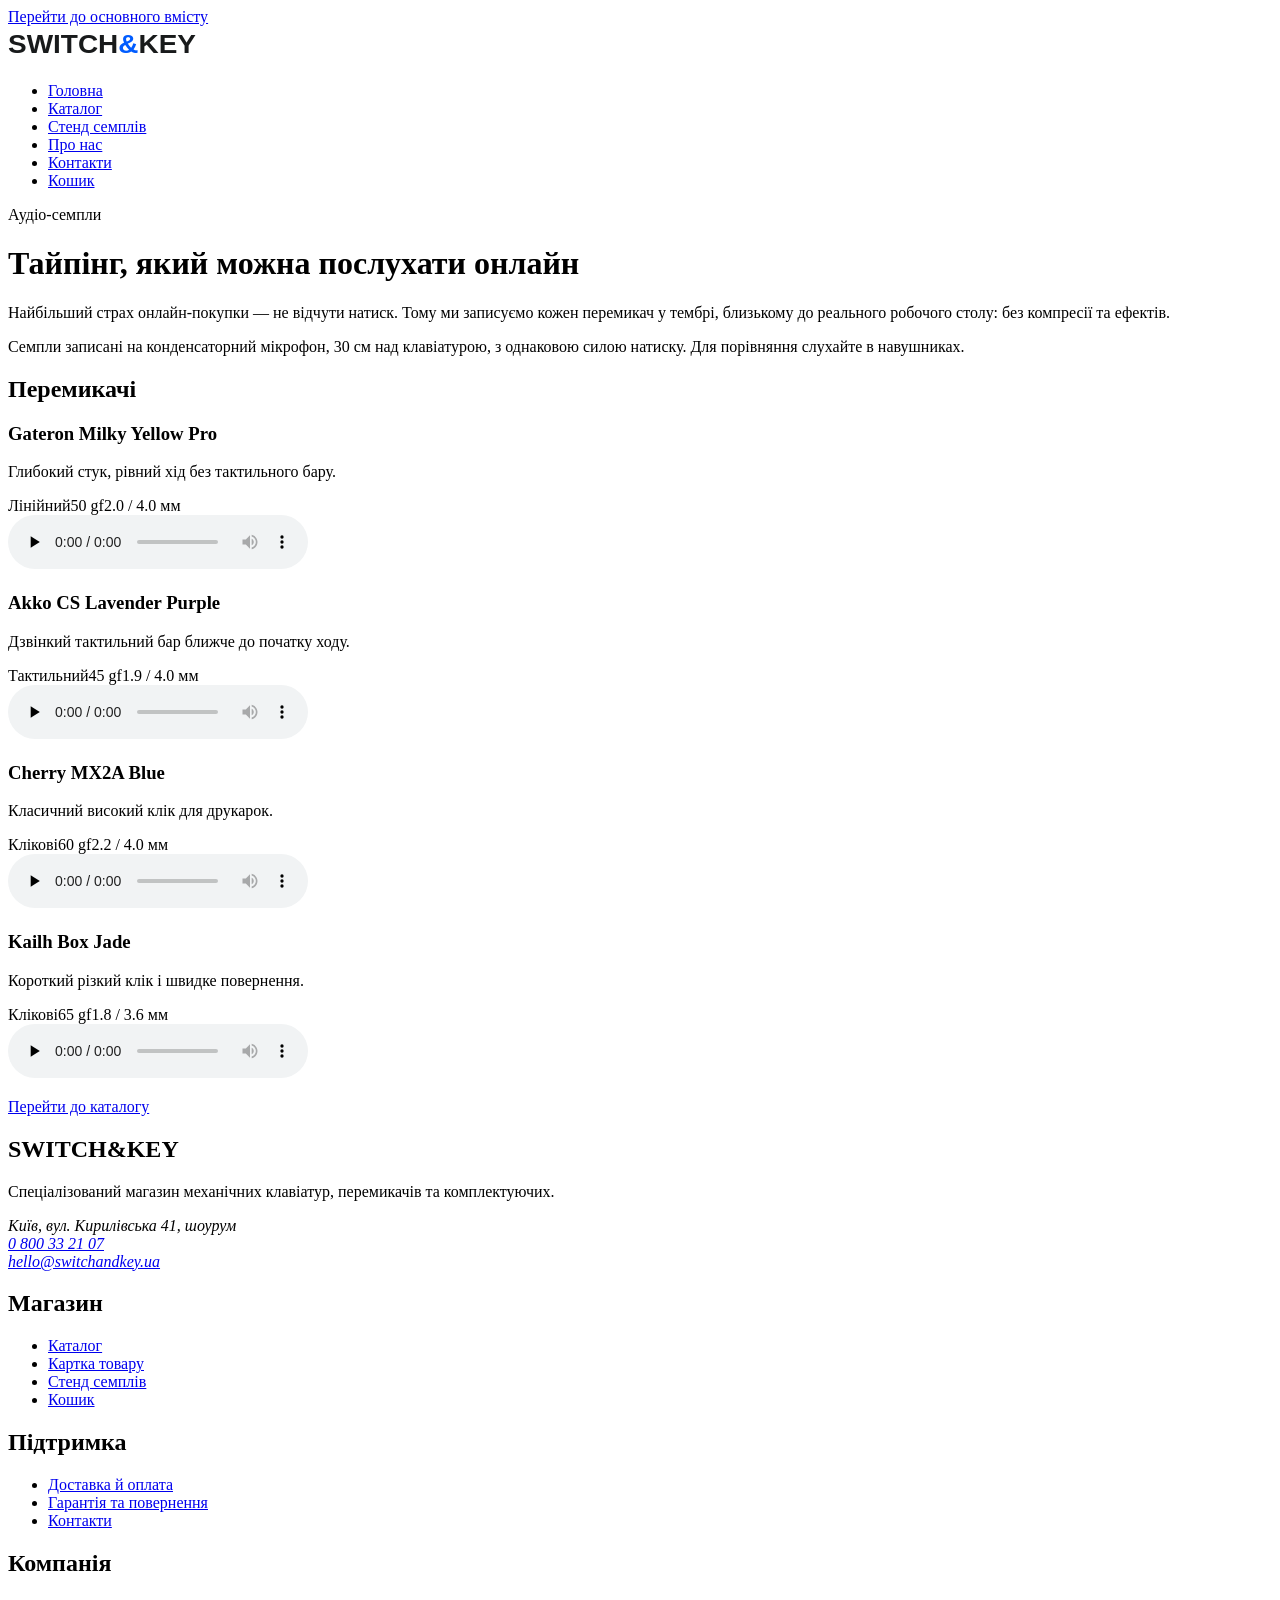
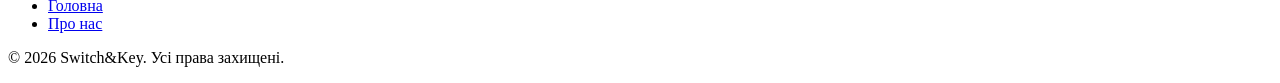
<file: samples.html>
<!DOCTYPE html>
<html lang="uk">
<head>
  <meta charset="UTF-8">
  <meta name="viewport" content="width=device-width, initial-scale=1.0">
  <meta name="description" content="Стенд семплів Switch&Key: послухайте тайпінг кожного перемикача онлайн перед покупкою.">
  <title>Стенд семплів — Switch&Key</title>
  <link rel="stylesheet" href="css/style.css">
</head>
<body>
  <a href="#main">Перейти до основного вмісту</a>
  <header>
    <div>
      <a href="index.html"><img src="images/logo.svg" alt="Switch&amp;Key — на головну" width="190" height="36"></a>
      <nav aria-label="Основна навігація">
        <ul>
          <li><a href="index.html">Головна</a></li>
          <li><a href="catalog.html">Каталог</a></li>
          <li><a href="samples.html" aria-current="page">Стенд семплів</a></li>
          <li><a href="about.html">Про нас</a></li>
          <li><a href="contacts.html">Контакти</a></li>
          <li><a href="cart.html">Кошик</a></li>
        </ul>
      </nav>
    </div>
  </header>

  <main id="main">
    <div>
      <p>Аудіо-семпли</p>
      <h1>Тайпінг, який можна послухати онлайн</h1>
      <p>Найбільший страх онлайн-покупки — не відчути натиск. Тому ми записуємо кожен перемикач у тембрі, близькому до реального робочого столу: без компресії та ефектів.</p>
      <p>Семпли записані на конденсаторний мікрофон, 30 см над клавіатурою, з однаковою силою натиску. Для порівняння слухайте в навушниках.</p>

      <section aria-labelledby="list-title">
        <h2 id="list-title">Перемикачі</h2>
        <div>
          <article>
            <div>
              <h3>Gateron Milky Yellow Pro</h3>
              <p>Глибокий стук, рівний хід без тактильного бару.</p>
              <div><span>Лінійний</span><span>50 gf</span><span>2.0 / 4.0 мм</span></div>
            </div>
            <audio controls preload="none">
              <source src="audio/gateron-milky-yellow-pro.mp3" type="audio/mpeg">
              Ваш браузер не підтримує аудіо.
            </audio>
          </article>

          <article>
            <div>
              <h3>Akko CS Lavender Purple</h3>
              <p>Дзвінкий тактильний бар ближче до початку ходу.</p>
              <div><span>Тактильний</span><span>45 gf</span><span>1.9 / 4.0 мм</span></div>
            </div>
            <audio controls preload="none">
              <source src="audio/akko-cs-lavender-purple.mp3" type="audio/mpeg">
              Ваш браузер не підтримує аудіо.
            </audio>
          </article>

          <article>
            <div>
              <h3>Cherry MX2A Blue</h3>
              <p>Класичний високий клік для друкарок.</p>
              <div><span>Клікові</span><span>60 gf</span><span>2.2 / 4.0 мм</span></div>
            </div>
            <audio controls preload="none">
              <source src="audio/cherry-mx2a-blue.mp3" type="audio/mpeg">
              Ваш браузер не підтримує аудіо.
            </audio>
          </article>

          <article>
            <div>
              <h3>Kailh Box Jade</h3>
              <p>Короткий різкий клік і швидке повернення.</p>
              <div><span>Клікові</span><span>65 gf</span><span>1.8 / 3.6 мм</span></div>
            </div>
            <audio controls preload="none">
              <source src="audio/kailh-box-jade.mp3" type="audio/mpeg">
              Ваш браузер не підтримує аудіо.
            </audio>
          </article>
        </div>
        <p><a href="catalog.html">Перейти до каталогу</a></p>
      </section>
    </div>
  </main>

  <footer>
    <div>
      <div>
        <section aria-labelledby="f-about">
          <h2 id="f-about">SWITCH<span>&amp;</span>KEY</h2>
          <p>Спеціалізований магазин механічних клавіатур, перемикачів та комплектуючих.</p>
          <address>
            Київ, вул. Кирилівська 41, шоурум<br>
            <a href="tel:+380800332107">0 800 33 21 07</a><br>
            <a href="mailto:hello@switchandkey.ua">hello@switchandkey.ua</a>
          </address>
        </section>
        <nav aria-labelledby="f-catalog">
          <h2 id="f-catalog">Магазин</h2>
          <ul>
            <li><a href="catalog.html">Каталог</a></li>
            <li><a href="product.html">Картка товару</a></li>
            <li><a href="samples.html">Стенд семплів</a></li>
            <li><a href="cart.html">Кошик</a></li>
          </ul>
        </nav>
        <nav aria-labelledby="f-support">
          <h2 id="f-support">Підтримка</h2>
          <ul>
            <li><a href="about.html#delivery">Доставка й оплата</a></li>
            <li><a href="about.html#warranty">Гарантія та повернення</a></li>
            <li><a href="contacts.html">Контакти</a></li>
          </ul>
        </nav>
        <nav aria-labelledby="f-company">
          <h2 id="f-company">Компанія</h2>
          <ul>
            <li><a href="index.html">Головна</a></li>
            <li><a href="about.html">Про нас</a></li>
          </ul>
        </nav>
      </div>
      <p>&copy; 2026 Switch&amp;Key. Усі права захищені.</p>
    </div>
  </footer>

  <script src="js/main.js"></script>
</body>
</html>
</file>
<file: css/style.css>
/* Стилі будуть додані в наступній лабораторній роботі */
</file>
